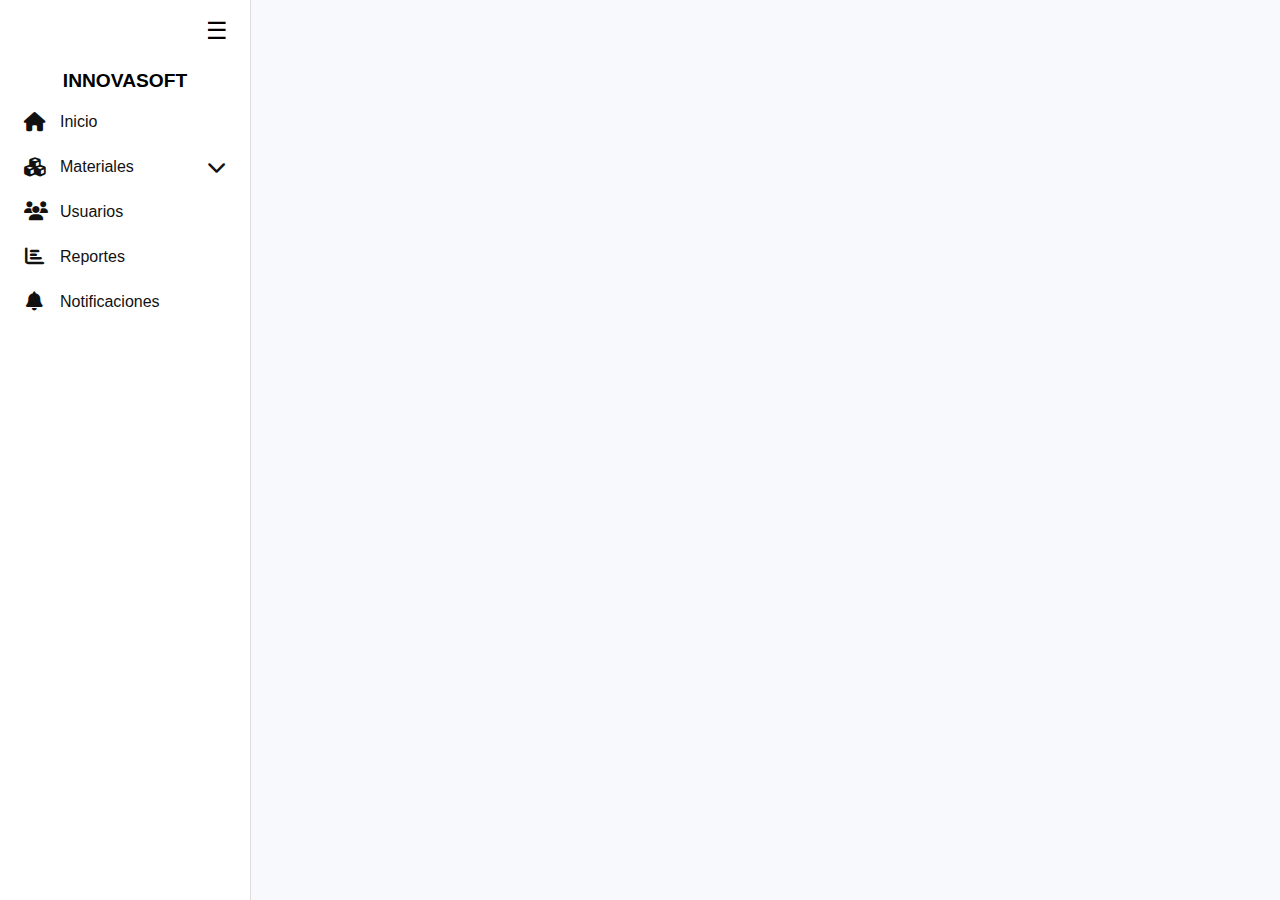
<file: index.html>
<!DOCTYPE html>
<html lang="es">
<head>
  <meta charset="UTF-8" />
  <meta name="viewport" content="width=device-width, initial-scale=1.0" />
  <title>INNOVASOFT Usuarios</title>
<link
    rel="stylesheet"
    href="https://cdnjs.cloudflare.com/ajax/libs/font-awesome/6.5.0/css/all.min.css"
    integrity="sha512-..."
    crossorigin="anonymous"
    referrerpolicy="no-referrer"
  />
  <link rel="stylesheet" href="styles.css">
  <link rel="stylesheet" href="./Santiago/Notificaciones.css">
  
</head>
<body>
  <aside id="sidebar" class="sidebar">
    <div>
      <div class="menu-header">
          <button id="toggleMenu">☰</button>
      </div>
      <h2><span>INNOVASOFT</span></h2>
          <div class="nav-section">
      <button class="nav-item" data-module="inicio">
        <i class="fa fa-home"></i>
        <span class="nav-text">Inicio</span>
      </button>

      <div class="nav-group">
        <button class="nav-item has-submenu">
          <i class="fas fa-cubes"></i>
          <span class="nav-text">Materiales</span>
          <i class="fa fa-chevron-down submenu-icon"></i>
        </button>
        <div class="submenu">
          <button class="submenu-item" data-module="entrada" id="submenu1"><i class="fas fa-door-closed"></i><span class="nav-text">Entradas</span></button>
          <button class="submenu-item" data-module="salida" id="submenu2"><i class="fas fa-door-open"></i><span class="nav-text">Salidas</span></button>
        </div>
      </div>

      <button class="nav-item" data-module="usuarios">
        <i class="fa fa-users"></i>
        <span class="nav-text">Usuarios</span>
      </button>
      <button class="nav-item" data-module="reportes" >
        <i class="fas fa-chart-bar"></i>
        <span class="nav-text">Reportes</span>
      </button>
      <button class="nav-item" data-module="notificaciones"  onclick="loadModule('Santiago/notificaciones.html')">
        <i class="fas fa-bell"></i>
        <span class="nav-text">Notificaciones</span>
      </button>
    </div>
  </aside>
  <!-- Contenido -->
  <main id="content">
  </main>
</div>

    </div>
    <script src="script.js"></script>

</body>
</html>
</file>
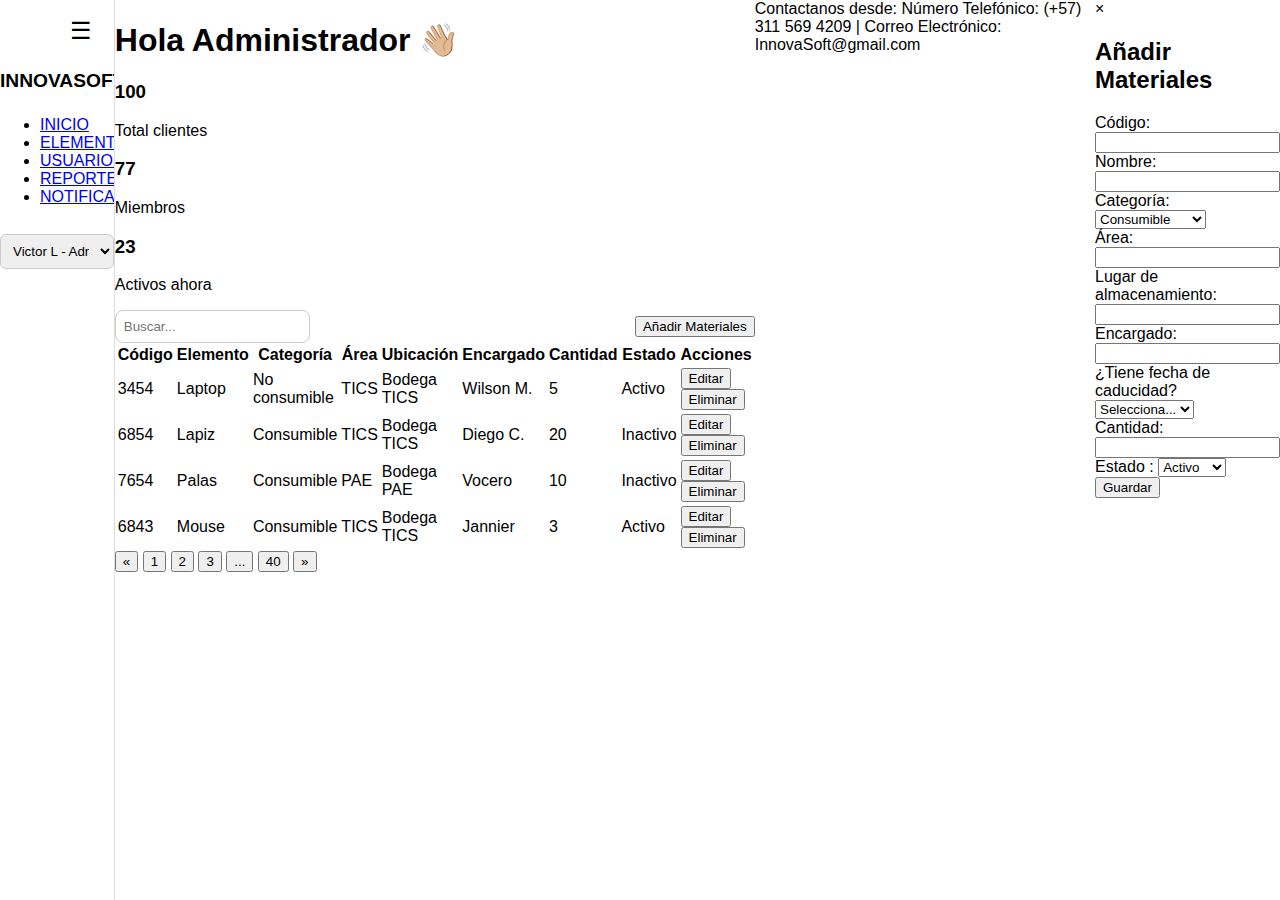
<file: elementos.html>
<!DOCTYPE html>
<html lang="es">
<head>
  <meta charset="UTF-8" />
  <meta name="viewport" content="width=device-width, initial-scale=1.0" />
  <title>INNOVASOFT Usuarios</title>
  <link href="https://fonts.googleapis.com/css2?family=Inter:wght@400;600;700&display=swap" rel="stylesheet">
  <link rel="stylesheet" href="https://cdnjs.cloudflare.com/ajax/libs/font-awesome/6.0.0-beta3/css/all.min.css" integrity="sha512-Fo3rlrZj/k7ujTnHg4CGR2DhYVt1cV0XLXcV0QyV1zGzQnKxk5mR9pGp0WZrEO9jKHkHe9R/j0mTcZRy8lFh0g==" crossorigin="anonymous" referrerpolicy="no-referrer" />
 <link rel="stylesheet" href="styles.css">
</head>
<body>
  <aside id="sidebar">
    <div>
      <div class="menu-header">
          <button id="toggleMenu">☰</button>
       </div>
      <h2><span>INNOVASOFT</span></h2>
      <ul>
        <li><a href="#"><i class="fas fa-home"></i><span>INICIO</span></a></li>
        <li><a href="#"><i class="fas fa-cubes"></i><span>ELEMENTOS</span></a></li>
        <li><a href="index.html" class="active"><i class="fas fa-users"></i><span>USUARIOS</span></a></li>
        <li><a href="#"><i class="fas fa-chart-bar"></i><span>REPORTES</span></a></li>
        <li><a href="./notificaciones.html"><i class="fas fa-bell"></i><span>NOTIFICACIONES</span></a></li>
      </ul>
    </div>
  
<div style="margin-top: 20px;">

  <select id="userSelect" style="width: 100%; padding: 8px; margin-top: 8px; border-radius: 6px; border: 1px solid #ccc;">
    <option value="victor">Victor L - Administrador</option>
    <option value="andres"> Coordinador</option>
    <option value="sebastian">Instructor</option>
    <option value="diego">Usuario</option>
  </select>
</div>


  </aside>
  <main class="main" id="mainContent">
    <h1>Hola Administrador 👋🏼</h1>
    <div class="stats">
      <div class="stat">
        <h3>100</h3>
        <p>Total clientes</p>
      </div>
      <div class="stat">
        <h3>77</h3>
        <p>Miembros</p>
      </div>
      <div class="stat">
        <h3>23</h3>
        <p>Activos ahora</p>
      </div>
    </div>

    <div class="table-container">
      <div style="display: flex; justify-content: space-between; align-items: center;">
        <input type="text" id="searchInput" placeholder="Buscar..." style="padding: 8px; border-radius: 8px; border: 1px solid #ccc;" />
        <button class="editar" id="addMemberBtn">Añadir Materiales</button>
      </div>
      <table id="membersTable">
        <thead>
          <tr>
            <th>Código</th>
            <th>Elemento</th>
            <th>Categoría</th>
            <th>Área</th>
            <th>Ubicación</th>
            <th>Encargado</th>
            <th>Cantidad</th>
            <th>Estado</th>
            <th>Acciones</th>
          </tr>
        </thead>
        <tbody>
          <tr>
            <td>3454</td>
            <td>Laptop</td>
            <td>No consumible</td>
            <td>TICS</td>
            <td>Bodega TICS</td>
            <td>Wilson M.</td>
            <td>5</td>
            <td><span class="status activo">Activo</span></td>
            <td>
              <button class="editar" onclick="editMember(this)">Editar</button>
              <button class="eliminar" onclick="deleteMember(this)">Eliminar</button>
            </td>
          </tr>
          <tr>
            <td>6854</td>
            <td>Lapiz</td>
            <td>Consumible</td>
            <td>TICS</td>
            <td>Bodega TICS</td>
            <td>Diego C.</td>
            <td>20</td>
            <td><span class="status inactivo">Inactivo</span></td>
            <td>
              <button class="editar" onclick="editMember(this)">Editar</button>
              <button class="eliminar" onclick="deleteMember(this)">Eliminar</button>
            </td>
          </tr>
          <tr>
            <td>7654</td>
            <td>Palas</td>
            <td>Consumible</td>
            <td>PAE</td>
            <td>Bodega PAE</td>
            <td>Vocero</td>
            <td>10</td>
            <td><span class="status inactivo">Inactivo</span></td>
            <td>
              <button class="editar" onclick="editMember(this)">Editar</button>
              <button class="eliminar" onclick="deleteMember(this)">Eliminar</button>
            </td>
          </tr>
          <tr>
            <td>6843</td>
            <td>Mouse</td>
            <td>Consumible</td>
            <td>TICS</td>
            <td>Bodega TICS</td>
            <td>Jannier</td>
            <td>3</td>
            <td><span class="status activo">Activo</span></td>
            <td>
              <button class="editar" onclick="editMember(this)">Editar</button>
              <button class="eliminar" onclick="deleteMember(this)">Eliminar</button>
            </td>
          </tr>
        </tbody>
      </table>

      <div class="pagination">
        <button>&laquo;</button>
        <button class="active">1</button>
        <button>2</button>
        <button>3</button>
        <button>...</button>
        <button>40</button>
        <button>&raquo;</button>
      </div>
    </div>
  </main>
  <div class="footer">
    Contactanos desde: Número Telefónico: (+57) 311 569 4209 | Correo Electrónico: InnovaSoft@gmail.com
  </div>

  <!-- Modal for adding/editing members -->
  <div id="memberModal" class="modal">
    <div class="modal-content">
      <span class="close">&times;</span>
      <h2 id="modalTitle">Añadir Materiales</h2>
      <form id="memberForm">
        <div class="form-group">
          <label for="name">Código:</label>
          <input type="text" id="name" required>
        </div>
        <div class="form-group">
          <label for="company">Nombre:</label>
          <input type="text" id="company" required>
        </div>
        <div class="form-group">
          <label for="phone">Categoría:</label>
        
          <select id="status">
            <option value="activo">Consumible</option>
            <option value="inactivo">No consumible</option>
          </select>
        </div>
        <div class="form-group">
          <label for="email">Área:</label>
          <input type="email" id="email" required>
        </div>
        <div class="form-group">
          <label for="city">Lugar de almacenamiento:</label>
          <input type="text" id="city" required>
        </div>
        <div class="form-group">
          <label for="encar">Encargado:</label>
           <input type="text" id="city" required>
        </div>
        <div class="form-group">
          <label for="city">¿Tiene fecha de caducidad?</label>
           <select id="opcion" onchange="mostrarRespuesta()">
            <option value="">Selecciona...</option>
            <option value="primera">Si</option>
            <option value="segunda">No</option>
          </select>
        </div>
        <div id="respuesta" style="display: none; margin-top: 10px;">
    <label for="city">Fecha de caducidad:</label>
    <input type="city" id="respuestaInput" placeholder="Escribe tu respuesta">
  </div>
  <div class="form-group">
          <label for="city">Cantidad:</label>
          <input type="text" id="city" required>
        </div>
        <div class="form-group">
          <label for="status">Estado :</label>
          <select id="status">
            <option value="activo">Activo</option>
            <option value="inactivo">Inactivo</option>
          </select>
        </div>
        <button type="submit">Guardar</button>
      </form>
    </div>
  </div>
<script src="script.js"></script>
 
</body>
</html>
</file>
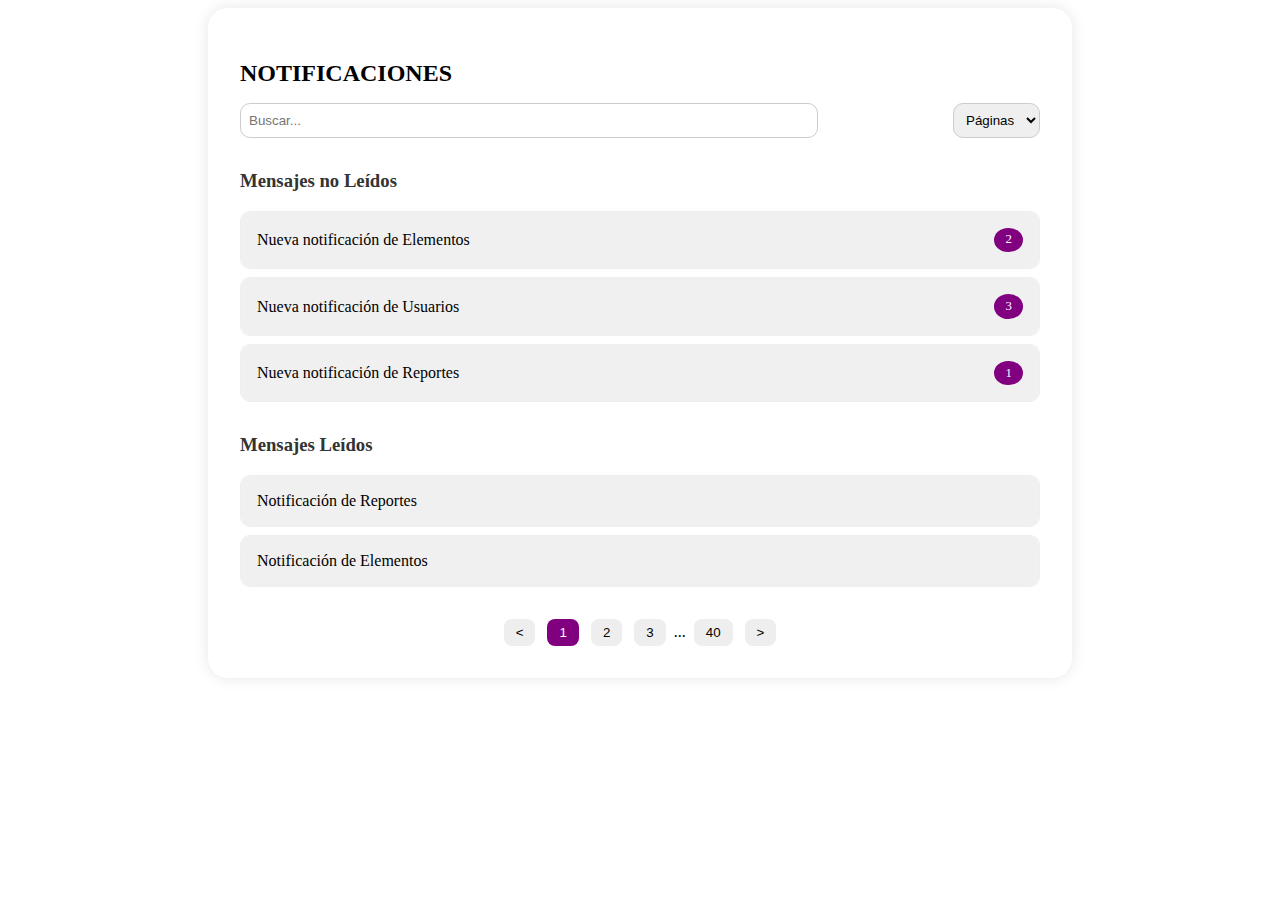
<file: notificaciones.html>
<!DOCTYPE html>
<html lang="en">
<head>
    <meta charset="UTF-8">
    <meta name="viewport" content="width=device-width, initial-scale=1.0">
    <title>Document</title>
    <link rel="stylesheet" href="./Notificaciones.css">
</head>
<body>

        <section class="notificaciones">
    <h2>NOTIFICACIONES</h2>

    <!-- BUSCADOR Y PAGINADOR -->
    <div class="top-bar">
        <input type="text" placeholder="Buscar..." />
        <select>
            <option>Páginas</option>
        </select>
    </div>

    <!-- MENSAJES NO LEÍDOS -->
    <div class="grupo">
        <h3>Mensajes no Leídos</h3>

    <div class="item">
        <div class="header" onclick="toggleContenido(this)">
            Nueva notificación de Elementos
            <span class="contador">2</span>
        </div>
        <div class="contenido">
        <p>- Elemento 1 agregado.</p>
        <p>- Elemento 2 actualizado.</p>
        </div>
    </div>

        <div class="item">
            <div class="header" onclick="toggleContenido(this)">
            Nueva notificación de Usuarios
            <span class="contador">3</span>
        </div>
        <div class="contenido">
            <p>- Usuario Juan registrado.</p>
            <p>- Usuario Ana modificado.</p>
            <p>- Usuario eliminado.</p>
        </div>
        </div>

        <div class="item">
            <div class="header" onclick="toggleContenido(this)">
            Nueva notificación de Reportes
            <span class="contador">1</span>
        </div>
        <div class="contenido">
            <p>- Se generó un nuevo reporte mensual.</p>
        </div>
        </div>
    </div>

    <!-- MENSAJES LEÍDOS -->
    <div class="grupo">
        <h3>Mensajes Leídos</h3>

        <div class="item">
            <div class="header" onclick="toggleContenido(this)">
                Notificación de Reportes
        </div>
        <div class="contenido">
            <p>- Reporte leído el 10/05/2025.</p>
        </div>
        </div>

        <div class="item">
        <div class="header" onclick="toggleContenido(this)">
        Notificación de Elementos
        </div>
        <div class="contenido">
        <p>- Elemento revisado el 09/05/2025.</p>
        </div>
        </div>
        </div>

    <!-- PAGINACIÓN -->
    <div class="paginacion">
    <button>&lt;</button>
    <button class="activo">1</button>
    <button>2</button>
    <button>3</button>
    <span>...</span>
    <button>40</button>
    <button>&gt;</button>
    </div>
</section>
    
</body>
</html>
</file>
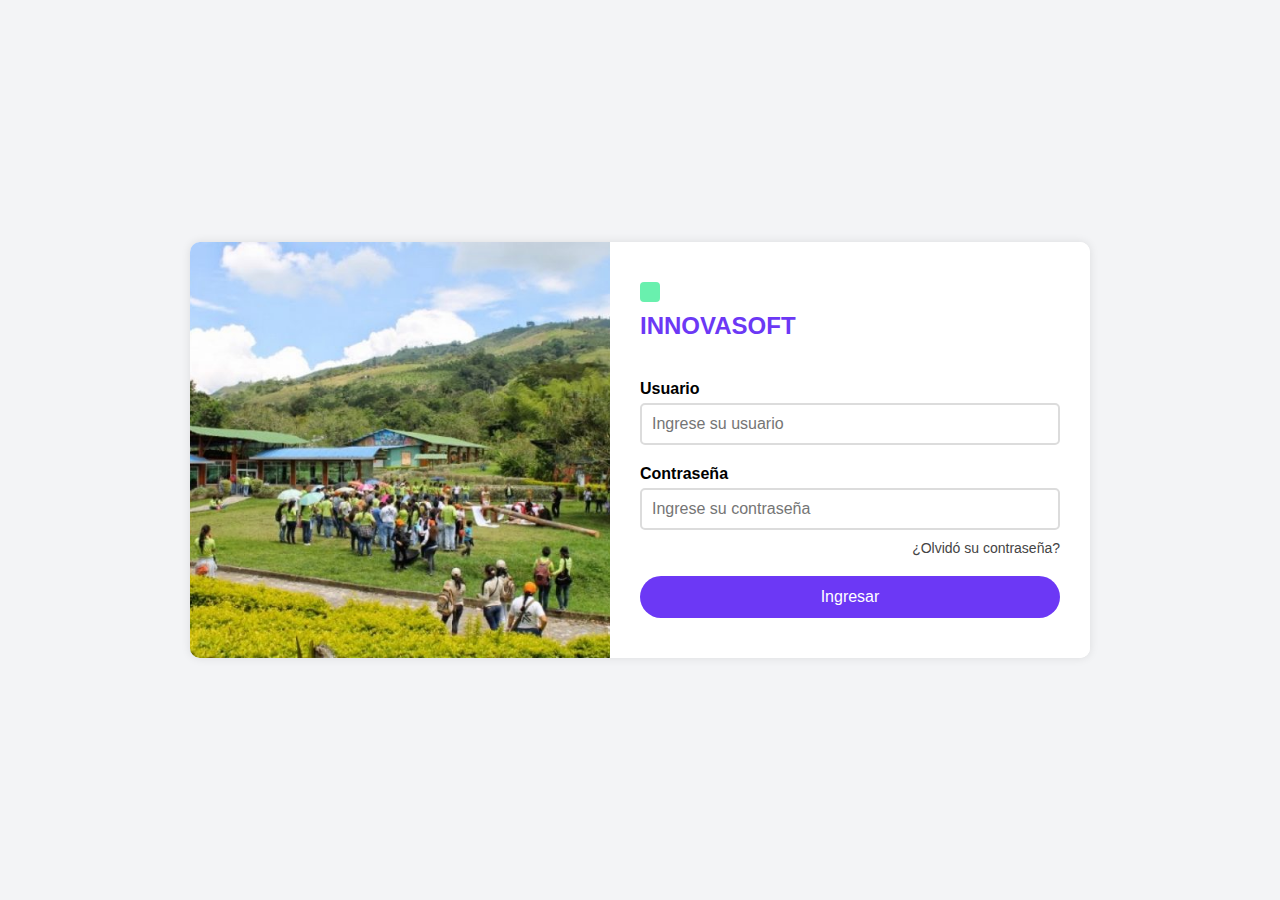
<file: Login/login.html>
<!DOCTYPE html>
<html lang="es">
<head>
    <meta charset="UTF-8">
    <meta name="viewport" content="width=device-width, initial-scale=1.0">
    <title> Innovasoft</title>
    <link rel="stylesheet" href="login.css">
</head>
<body>
    <div class="container">
        <div class="login-card">
            <div class="login-left">
                <img src="./static/img/SENA yamboró.jpg" alt="Escuela Innovasoft">
            </div>
            <div class="login-right">
                <div class="logo-color"></div>
                <h1 class="brand">INNOVASOFT</h1>
                <form id="loginForm">
                    <label for="usuario">Usuario</label>
                    <input type="text" id="usuario" placeholder="Ingrese su usuario" required>

                    <label for="contrasena">Contraseña</label>
                    <input type="password" id="contrasena" placeholder="Ingrese su contraseña" required>

                    <a href="./recuperar contraseña/contraseña.html" class="forgot">¿Olvidó su contraseña?</a>
                    <button type="submit" class="btn-login">Ingresar</button>
                </form>
            </div>
        </div>
    </div>
    <script src="./login.js"></script>
</body>
</html>
</file>
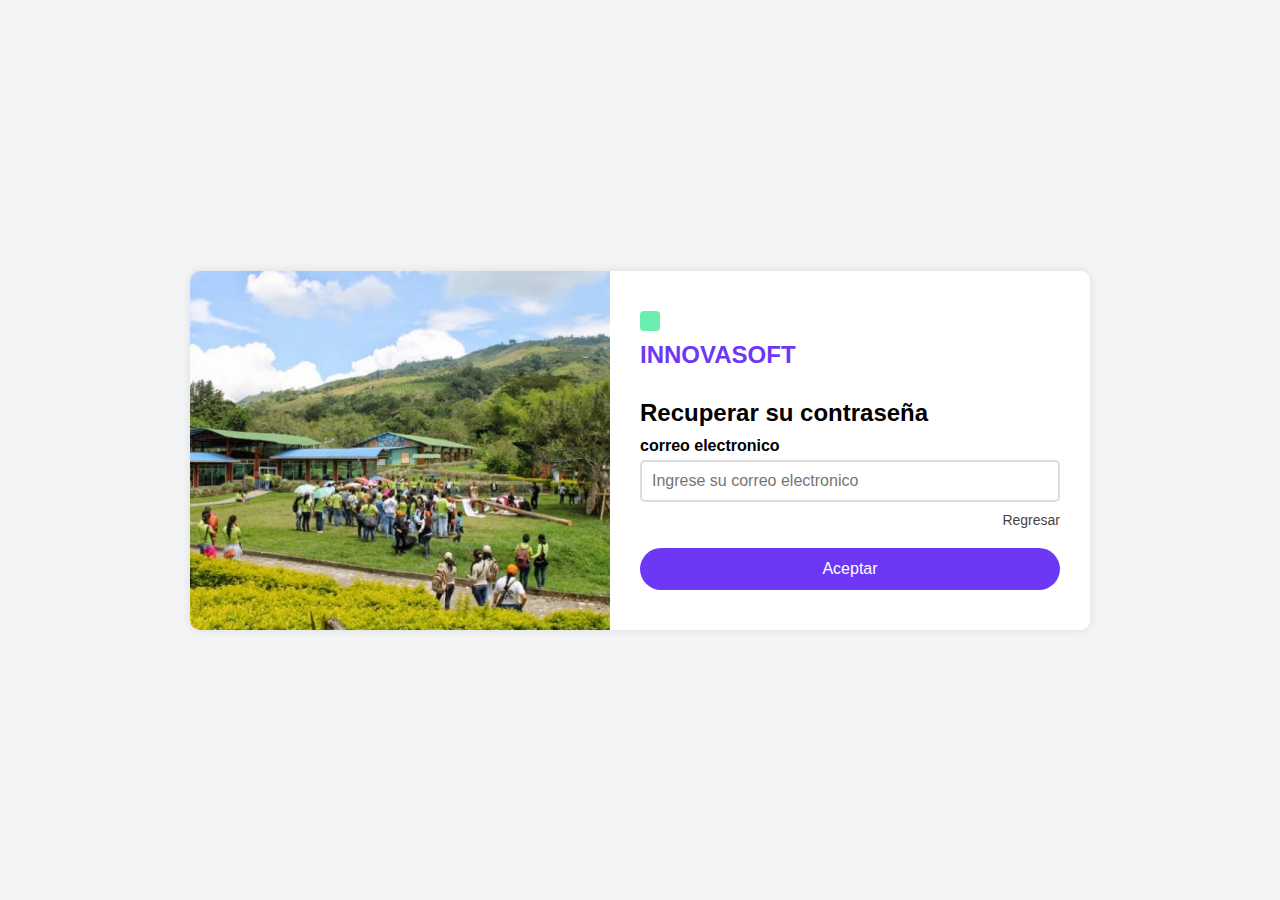
<file: Login/recuperar contraseña/contraseña.html>
<!DOCTYPE html>
<html lang="en">
<head>
    <meta charset="UTF-8">
    <meta name="viewport" content="width=device-width, initial-scale=1.0">
    <title>Document</title>
    <link rel="stylesheet" href="./contraseña.css">
</head>
<body>
        <div class="container">
        <div class="login-card">
            <div class="login-left">
                <img src="../static/img/SENA yamboró.jpg" alt="Escuela Innovasoft">
            </div>
            <div class="login-right">
                <div class="logo-color"></div>
                <h1 class="brand">INNOVASOFT</h1>
                <h2 class="recutext">Recuperar su contraseña</h2>
                <form id="loginForm">
                    <label for="correo">correo electronico</label>
                    <input type="text" id="correo" placeholder="Ingrese su correo electronico" required>

                    <a href="../index.html" class="forgot">Regresar</a>
                    <button type="submit" class="btn-login">Aceptar</button>
                </form>
            </div>
        </div>
    </div>
    <script src="./contraseña.js"></script>
</body>
</html>
</file>
<file: styles.css>
body {
  margin: 0;
  font-family: 'Segoe UI', sans-serif;
  display: flex;
}

#sidebar {
  background-color: #ffffff;
  width: 250px;
  min-height: 100vh;
  border-right: 1px solid #ddd;
  transition: width 0.3s ease;
  overflow: hidden;
  position: relative;
}

#sidebar.sidebar-collapsed {
  width: 80px;
}

.menu-header {
  display: flex;
  justify-content: flex-end;
  padding: 1rem;
}

#sidebar h2 {
  text-align: center;
  font-size: 1.2rem;
  margin: 0;
  padding: 0.5rem 0;
  transition: opacity 0.3s ease, transform 0.3s ease;
}
#sidebar.sidebar-collapsed h2 {
  opacity: 0;
  transform: scale(0);
}

.nav-section {
  display: flex;
  flex-direction: column;
  padding: 0 0.5rem;
}

.nav-item {
  display: flex;
  align-items: center;
  gap: 1rem;
  padding: 0.8rem 1rem;
  border: none;
  background: none;
  width: 100%;
  font-size: 1rem;
  cursor: pointer;
  border-radius: 10px;
  transition: 0.2s;
  color: #111;
}


.nav-item:hover,
.nav-item.active {
  background-color: #7a00ff;
  color: #fff;
}

.nav-item i {
  width: 20px;
  min-width: 20px;
  text-align: center;
  font-size: 1.2rem;
}

.nav-text {
  transition: opacity 0.3s ease, width 0.3s ease;
  white-space: nowrap;
  overflow: hidden;
}

#sidebar.sidebar-collapsed .nav-text {
  opacity: 0;
  width: 0;
}

/* Submenús */
.nav-group .submenu {
  display: none;
  flex-direction: column;
  padding-left: 2.5rem;
}
#submenu1:hover
{
  background-color: #7a00ff;
  transition: 0.2s;
  color: #ffffff;
  border-radius: 10px;

}

#submenu2:hover{
  background-color: #7a00ff;
  transition: 0.2s;
  color: #ffffff;
  border-radius: 10px;

}

.nav-group.open .submenu {
  display: flex;
}
#sidebar.sidebar-collapsed .nav-group .submenu {
  display: none !important;
}

.submenu-item {
  background: none;
  border: none;
  padding: 0.5rem 0;
  cursor: pointer;
  text-align: left;
}

.submenu-icon {
  margin-left: auto;
  transition: transform 0.3s;
}

.nav-group.open .submenu-icon {
  transform: rotate(180deg);
}

#content {
  flex-grow: 1;
  padding: 2rem;
  background-color: #f7f9fc;
  transition: margin-left 0.3s ease;
}

.module {
  display: none;
}

.module.active {
  display: block;
}
.submenu-item.active {
  background-color: #7a00ff; 
  color: white;
  border-radius: 10px;
}
.sidebar.sidebar-collapsed .submenu-icon {
  display: none !important;
}

#toggleMenu {
  background: none;
  border: none;
  font-size: 24px;
  cursor: pointer;
}
</file>
<file: Santiago/Notificaciones.css>
/*aqui comienza los estilos del modulo de notificaciones*/

.notificaciones {
    max-width: 800px;
    margin: auto;
    background: white;
    padding: 2rem;
    border-radius: 20px;
    box-shadow: 0 0 15px rgba(0, 0, 0, 0.1);
}

h2 {
    margin-bottom: 1rem;
    display: flex;
    justify-content: center;

}

.top-bar {
    display: flex;
    justify-content: space-between;
    margin-bottom: 1rem;
}

.top-bar input {
    width: 70%;
    padding: 0.5rem;
    border-radius: 10px;
    border: 1px solid #ccc;
}

.top-bar select {
    padding: 0.5rem;
    border-radius: 10px;
    border: 1px solid #ccc;
}

.grupo h3 {
    margin-top: 2rem;
    color: #333;
}

.item {
    border: 1px solid #eee;
    border-radius: 10px;
    margin: 0.5rem 0;
    overflow: hidden;
}

.header {
    background: #f0f0f0;
    padding: 1rem;
    cursor: pointer;
    display: flex;
    justify-content: space-between;
    align-items: center;
}

.header:hover {
    background: #e8e8e8;
}

.contador {
    background: purple;
    color: white;
    border-radius: 50%;
    padding: 0.3rem 0.7rem;
    font-size: 0.8rem;
}

.contenido {
    display: none;
    padding: 1rem;
    background: #fafafa;
}

.paginacion {
    text-align: center;
    margin-top: 2rem;
}

.paginacion button {
    margin: 0 4px;
    padding: 6px 12px;
    border: none;
    border-radius: 8px;
    background: #eee;
    cursor: pointer;
}

.paginacion .activo {
    background: purple;
    color: white;
}
</file>
<file: Notificaciones.css>
/*aqui comienza los estilos del modulo de notificaciones*/

.notificaciones {
    max-width: 800px;
    margin: auto;
    background: white;
    padding: 2rem;
    border-radius: 20px;
    box-shadow: 0 0 15px rgba(0, 0, 0, 0.1);
}

h2 {
    margin-bottom: 1rem;
}

.top-bar {
    display: flex;
    justify-content: space-between;
    margin-bottom: 1rem;
}

.top-bar input {
    width: 70%;
    padding: 0.5rem;
    border-radius: 10px;
    border: 1px solid #ccc;
}

.top-bar select {
    padding: 0.5rem;
    border-radius: 10px;
    border: 1px solid #ccc;
}

.grupo h3 {
    margin-top: 2rem;
    color: #333;
}

.item {
    border: 1px solid #eee;
    border-radius: 10px;
    margin: 0.5rem 0;
    overflow: hidden;
}

.header {
    background: #f0f0f0;
    padding: 1rem;
    cursor: pointer;
    display: flex;
    justify-content: space-between;
    align-items: center;
}

.header:hover {
    background: #e8e8e8;
}

.contador {
    background: purple;
    color: white;
    border-radius: 50%;
    padding: 0.3rem 0.7rem;
    font-size: 0.8rem;
}

.contenido {
    display: none;
    padding: 1rem;
    background: #fafafa;
}

.paginacion {
    text-align: center;
    margin-top: 2rem;
}

.paginacion button {
    margin: 0 4px;
    padding: 6px 12px;
    border: none;
    border-radius: 8px;
    background: #eee;
    cursor: pointer;
}

.paginacion .activo {
    background: purple;
    color: white;
}
</file>
<file: Login/login.css>
* {
    box-sizing: border-box;
    margin: 0;
    padding: 0;
    font-family: "Segoe UI", sans-serif;
}

body {
    background-color: #f3f4f6;
    display: flex;
    justify-content: center;
    align-items: center;
    height: 100vh;
}

.container {
    width: 100%;
    max-width: 900px;
    background-color: #fff;
    box-shadow: 0 0 10px rgba(0,0,0,0.1);
    border-radius: 10px;
    overflow: hidden;
    display: flex;
    flex-direction: row;
}

.login-card {
    display: flex;
    width: 100%;
}

.login-left {
    flex: 1;
}

.login-left img {
    width: 100%;
    height: 100%;
    object-fit: cover;
}

.login-right {
    flex: 1;
    padding: 40px 30px;
    display: flex;
    flex-direction: column;
    justify-content: center;
    background-color: #fff;
}

.logo-color {
    width: 20px;
    height: 20px;
    background-color: #69f0ae;
    border-radius: 4px;
    margin-bottom: 10px;
}

.brand {
    color: #6c38f5;
    font-size: 24px;
    margin-bottom: 30px;
}

label {
    font-weight: bold;
    margin-top: 10px;
    margin-bottom: 5px;
    display: block;
}

input {
    width: 100%;
    padding: 10px;
    margin-bottom: 10px;
    border: 2px solid #dcdcdc;
    border-radius: 5px;
    font-size: 16px;
}

.forgot {
    display: block;
    text-align: right;
    font-size: 14px;
    margin-bottom: 20px;
    color: #444;
    text-decoration: none;
}

.forgot:hover {
    text-decoration: underline;
}

.btn-login {
    width: 100%;
    padding: 12px;
    background-color: #6c38f5;
    color: white;
    border: none;
    border-radius: 999px;
    font-size: 16px;
    cursor: pointer;
    transition: background-color 0.3s;
}

.btn-login:hover {
    background-color: #5a2cd3;
}

@media (max-width: 768px) {
    .container {
        flex-direction: column;
        max-width: 90%;
    }

    .login-card {
        flex-direction: column;
    }

    .login-left img {
        height: 200px;
    }
}
</file>
<file: Login/recuperar contraseña/contraseña.css>
* {
    box-sizing: border-box;
    margin: 0;
    padding: 0;
    font-family: "Segoe UI", sans-serif;
}

body {
    background-color: #f3f4f6;
    display: flex;
    justify-content: center;
    align-items: center;
    height: 100vh;
}

.container {
    width: 100%;
    max-width: 900px;
    background-color: #fff;
    box-shadow: 0 0 10px rgba(0,0,0,0.1);
    border-radius: 10px;
    overflow: hidden;
    display: flex;
    flex-direction: row;
}

.login-card {
    display: flex;
    width: 100%;
}

.login-left {
    flex: 1;
}

.login-left img {
    width: 100%;
    height: 100%;
    object-fit: cover;
}

.login-right {
    flex: 1;
    padding: 40px 30px;
    display: flex;
    flex-direction: column;
    justify-content: center;
    background-color: #fff;
}

.logo-color {
    width: 20px;
    height: 20px;
    background-color: #69f0ae;
    border-radius: 4px;
    margin-bottom: 10px;
}

.brand {
    color: #6c38f5;
    font-size: 24px;
    margin-bottom: 30px;
}

label {
    font-weight: bold;
    margin-top: 10px;
    margin-bottom: 5px;
    display: block;
}

input {
    width: 100%;
    padding: 10px;
    margin-bottom: 10px;
    border: 2px solid #dcdcdc;
    border-radius: 5px;
    font-size: 16px;
}

.forgot {
    display: block;
    text-align: right;
    font-size: 14px;
    margin-bottom: 20px;
    color: #444;
    text-decoration: none;
}

.forgot:hover {
    text-decoration: underline;
}

.btn-login {
    width: 100%;
    padding: 12px;
    background-color: #6c38f5;
    color: white;
    border: none;
    border-radius: 999px;
    font-size: 16px;
    cursor: pointer;
    transition: background-color 0.3s;
}

.btn-login:hover {
    background-color: #5a2cd3;
}

@media (max-width: 768px) {
    .container {
        flex-direction: column;
        max-width: 90%;
    }

    .login-card {
        flex-direction: column;
    }

    .login-left img {
        height: 200px;
    }
}
</file>
